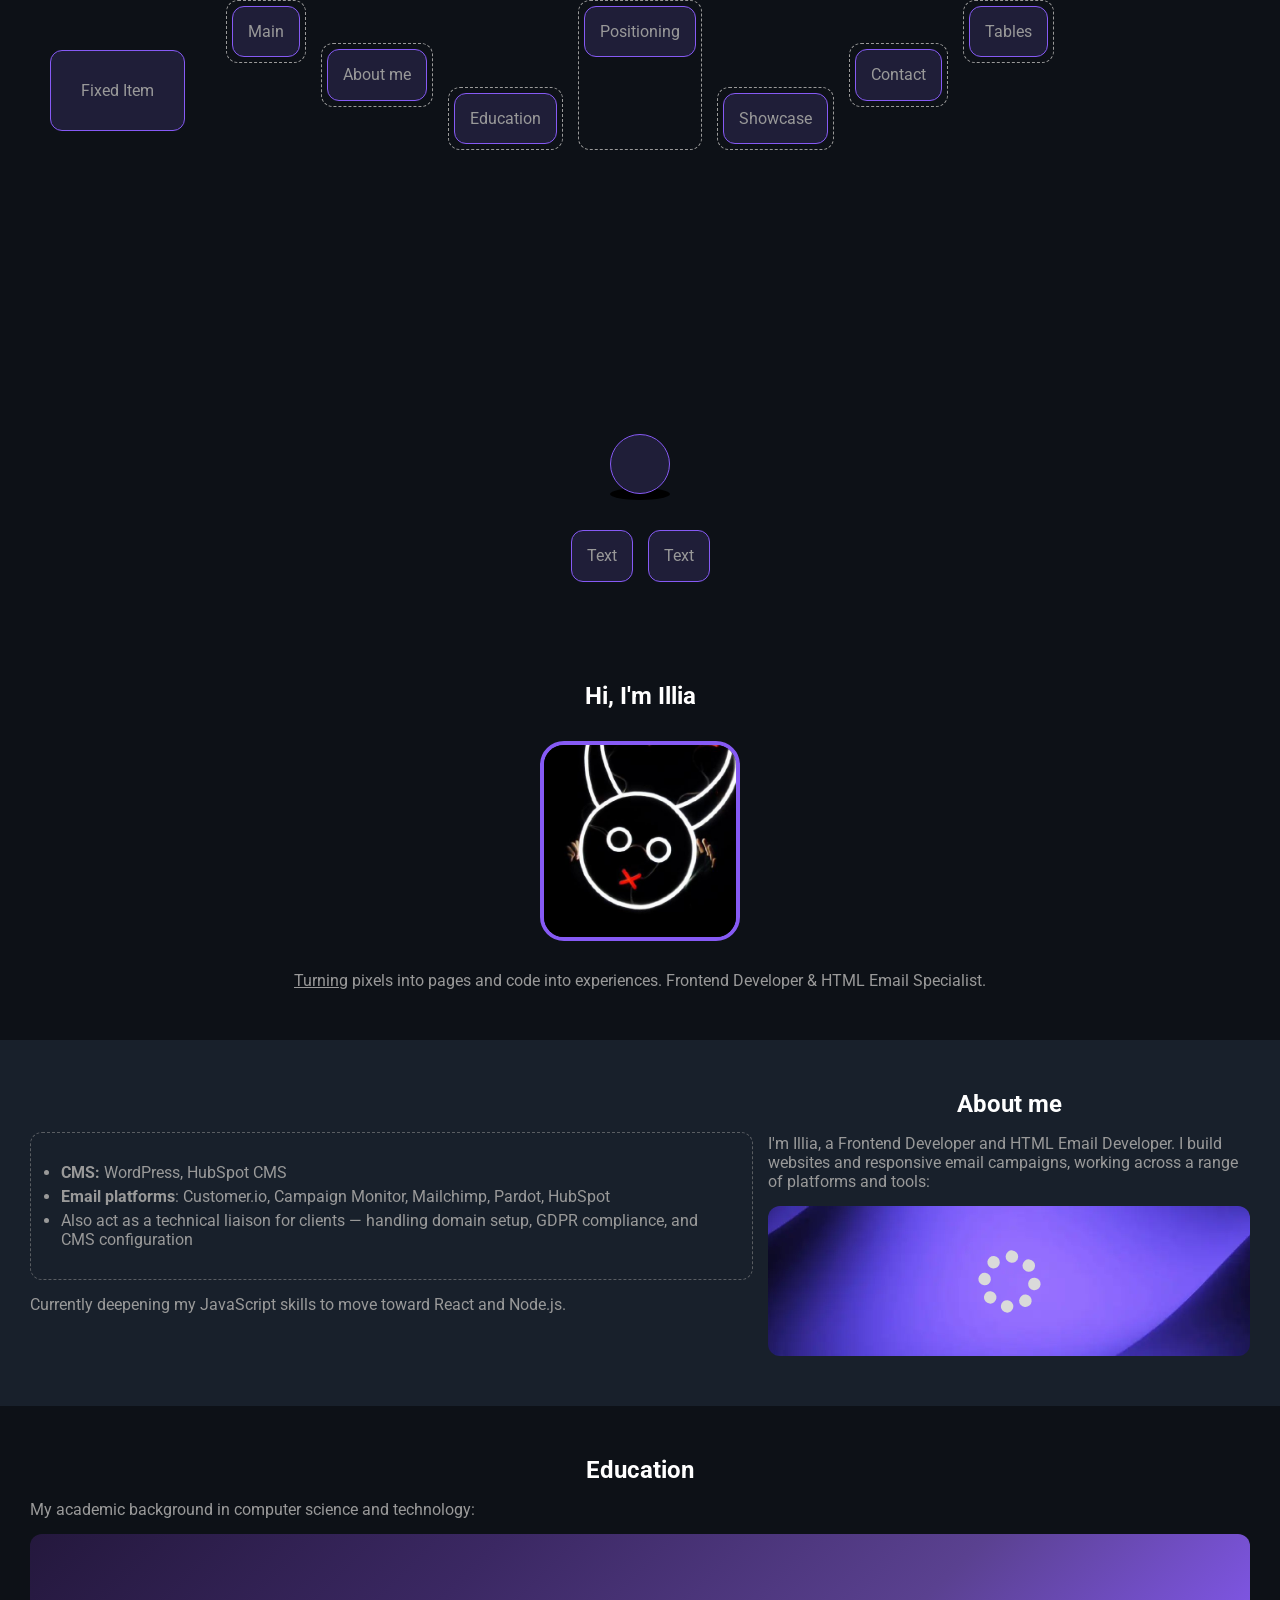
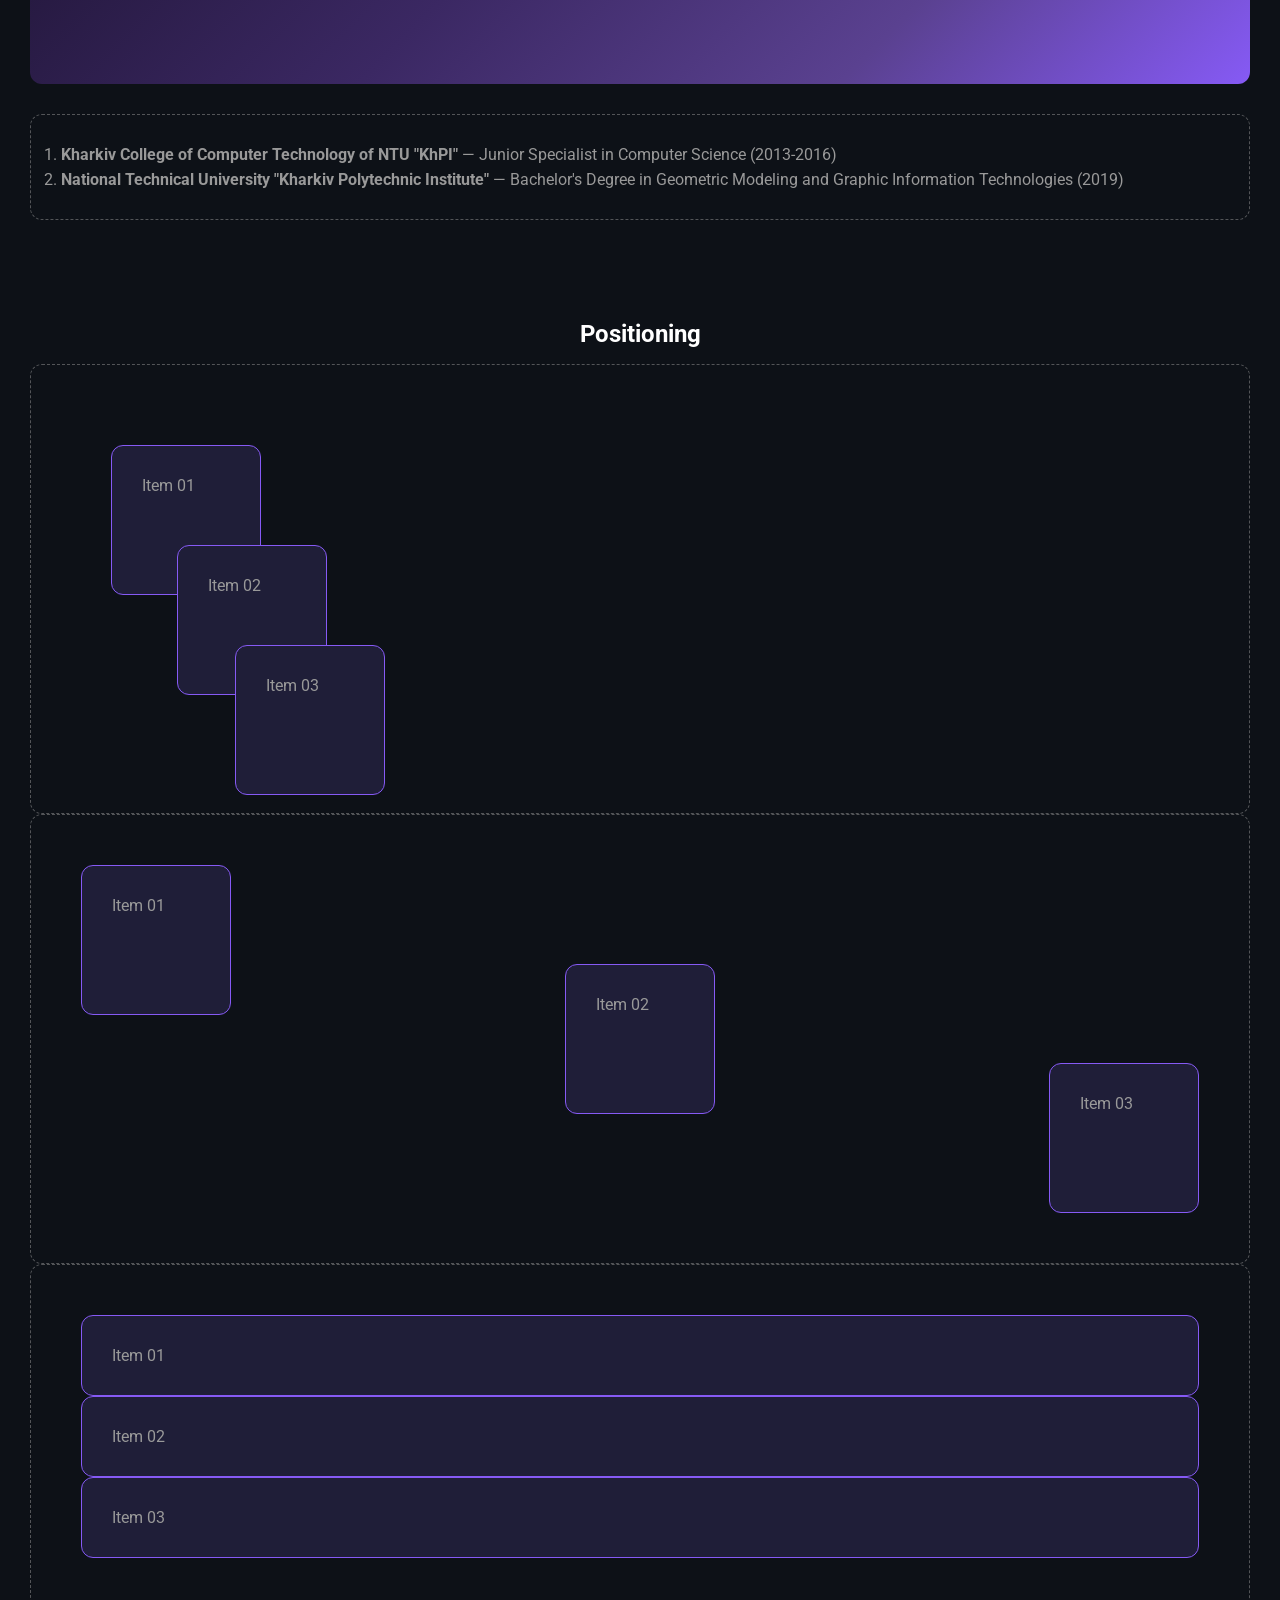
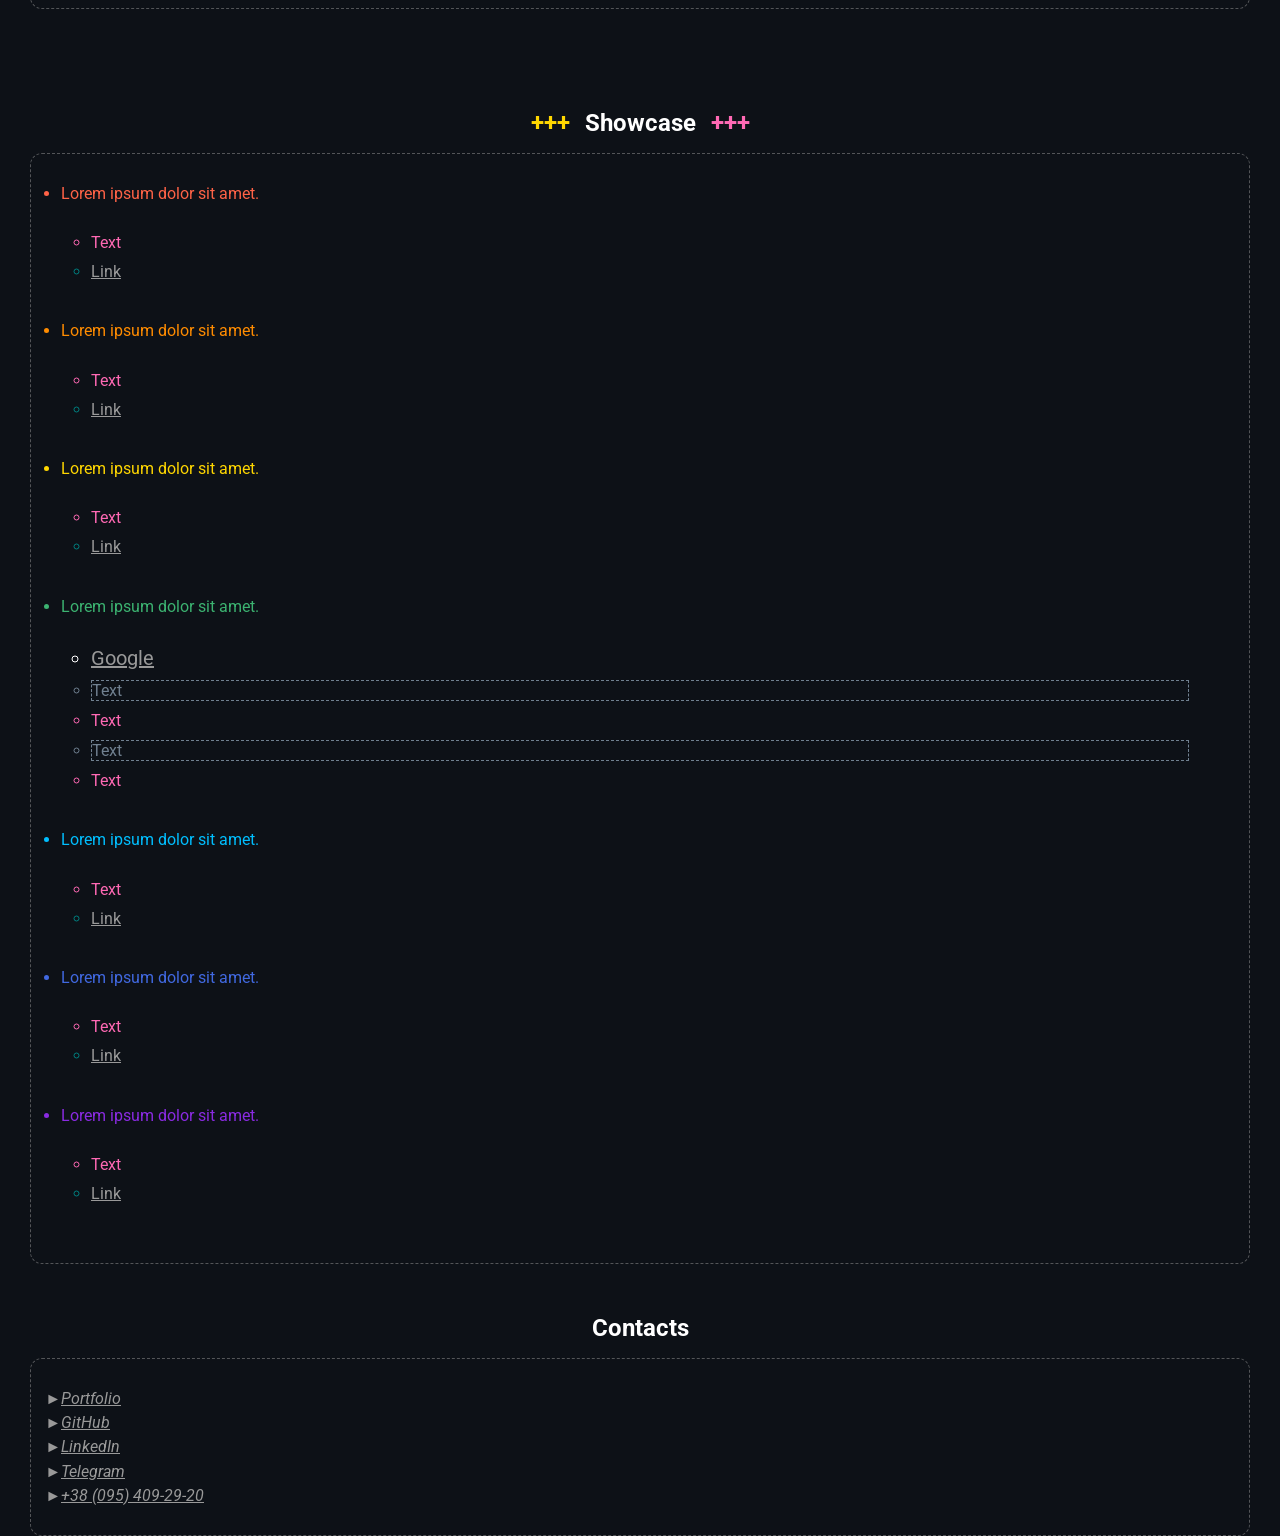
<file: index.html>
<!doctype html>
<html lang="en">
  <head>
    <meta charset="UTF-8" />
    <meta name="viewport" content="width=device-width, initial-scale=1.0" />
    <title>Homework 12</title>
    <link rel="preconnect" href="https://fonts.googleapis.com" />
    <link rel="preconnect" href="https://fonts.gstatic.com" crossorigin />
    <link
      href="https://fonts.googleapis.com/css2?family=Roboto:ital,wght@0,400;0,700;1,400;1,700&display=swap"
      rel="stylesheet"
    />
    <link
      rel="stylesheet"
      href="https://cdn.jsdelivr.net/npm/modern-normalize@3.0.1/modern-normalize.min.css"
    />
    <link rel="stylesheet" href="./styles/styles.css" />
  </head>
  <body>
    <header id="header">
      <div class="container">
        <nav>
          <ul class="menu-list list-reset">
            <li><a href="#main-title">Main</a></li>
            <li><a href="#about-me">About me</a></li>
            <li><a href="#education">Education</a></li>
            <li><a href="#positioning">Positioning</a></li>
            <li><a href="#showcase">Showcase</a></li>
            <li><a href="./pages/contact.html">Contact</a></li>
            <li><a href="./pages/tables.html">Tables</a></li>
          </ul>
        </nav>
      </div>
    </header>
    <main id="main">
      <section class="animation-section">
        <div class="container rows">
          <div class="ball-scene">
            <div class="ball-scene__ball"></div>
            <div class="ball-scene__shadow"></div>
          </div>
          <ul class="btn-list btn-list--center list-reset">
            <li><a class="btn" href="#">Text</a></li>
            <li><button class="btn" type="button">Text</button></li>
          </ul>
        </div>
      </section>
      <section id="main-title" class="hero-section">
        <div class="hero__container container rows">
          <img
            class="hero__photo"
            src="./images/photo-01.webp"
            alt="Illia Bocharov - Photo"
            width="200"
            height="200"
          />
          <h1 class="hero__title">Hi, I'm Illia</h1>
          <p class="hero__copy">
            <a href="http://link">Turning</a> pixels into pages and code into
            experiences. Frontend Developer & HTML Email Specialist.
          </p>
        </div>
      </section>
      <section id="about-me" class="about-section about-section--bg">
        <div class="container">
          <div class="columns">
            <div class="columns__column">
              <h2>About me</h2>
              <p>
                I'm Illia, a Frontend Developer and HTML Email Developer. I
                build websites and responsive email campaigns, working across a
                range of platforms and tools:
              </p>
              <div class="about__decoration decoration decoration--image"></div>
            </div>
            <div class="columns__column">
              <ul class="bordered-list">
                <li><strong>CMS:</strong> WordPress, HubSpot CMS</li>
                <li>
                  <strong>Email platforms</strong>: Customer.io, Campaign
                  Monitor, Mailchimp, Pardot, HubSpot
                </li>
                <li>
                  Also act as a technical liaison for clients — handling domain
                  setup, GDPR compliance, and CMS configuration
                </li>
              </ul>
              <p>
                Currently deepening my JavaScript skills to move toward React
                and Node.js.
              </p>
            </div>
          </div>
        </div>
      </section>
      <section id="education">
        <div class="container">
          <h2>Education</h2>
          <p>My academic background in computer science and technology:</p>
          <div class="decoration decoration--gradient"></div>
          <ol class="bordered-list">
            <li>
              <strong
                >Kharkiv College of Computer Technology of NTU "KhPI"</strong
              >
              — Junior Specialist in Computer Science (2013-2016)
            </li>
            <li>
              <strong
                >National Technical University "Kharkiv Polytechnic
                Institute"</strong
              >
              — Bachelor's Degree in Geometric Modeling and Graphic Information
              Technologies (2019)
            </li>
          </ol>
        </div>
      </section>
      <section id="positioning" class="positioning-section">
        <div class="container">
          <h2>Positioning</h2>
          <ul class="reative bordered-list list-reset">
            <li class="reative__item card">Item 01</li>
            <li class="reative__item card">Item 02</li>
            <li class="reative__item card">Item 03</li>
          </ul>
          <ul class="absolute bordered-list list-reset">
            <li class="absolute__item card">Item 01</li>
            <li class="absolute__item card">Item 02</li>
            <li class="absolute__item card">Item 03</li>
          </ul>
          <ul class="sticky bordered-list list-reset">
            <li class="sticky__item card">Item 01</li>
            <li class="sticky__item card">Item 02</li>
            <li class="sticky__item card">Item 03</li>
          </ul>
          <div class="fixed card">Fixed Item</div>
        </div>
      </section>
      <section id="showcase" class="showcase-section">
        <div class="container">
          <h2 class="showcase__heading">Showcase</h2>
          <ul class="showcase-list bordered-list">
            <li>
              Lorem ipsum dolor sit amet.
              <ul class="bordered-list">
                <li><p>Text</p></li>
                <li>
                  <p><a href="#">Link</a></p>
                </li>
              </ul>
            </li>
            <li>
              Lorem ipsum dolor sit amet.
              <ul class="bordered-list">
                <li><p>Text</p></li>
                <li>
                  <p><a href="#">Link</a></p>
                </li>
              </ul>
            </li>
            <li>
              Lorem ipsum dolor sit amet.
              <ul class="bordered-list">
                <li><p>Text</p></li>
                <li>
                  <p><a href="#">Link</a></p>
                </li>
              </ul>
            </li>
            <li>
              Lorem ipsum dolor sit amet.
              <ul class="bordered-list">
                <li>
                  <p><a href="https://www.google.com">Google</a></p>
                </li>
                <li><p>Text</p></li>
                <li><p>Text</p></li>
                <li><p>Text</p></li>
                <li><p>Text</p></li>
              </ul>
            </li>
            <li>
              Lorem ipsum dolor sit amet.
              <ul class="bordered-list">
                <li><p>Text</p></li>
                <li>
                  <p><a href="#">Link</a></p>
                </li>
              </ul>
            </li>
            <li>
              Lorem ipsum dolor sit amet.
              <ul class="bordered-list">
                <li><p>Text</p></li>
                <li>
                  <p><a href="#">Link</a></p>
                </li>
              </ul>
            </li>
            <li>
              Lorem ipsum dolor sit amet.
              <ul class="bordered-list">
                <li><p>Text</p></li>
                <li>
                  <p><a href="#">Link</a></p>
                </li>
              </ul>
            </li>
          </ul>
        </div>
      </section>
    </main>
    <footer id="footer">
      <div class="container">
        <h2>Contacts</h2>
        <address>
          <ul class="contacts-list bordered-list">
            <li>
              <a target="_blank" href="https://fillia911.github.io/portfolio/"
                >Portfolio</a
              >
            </li>
            <li>
              <a target="_blank" href="https://github.com/Fillia911">GitHub</a>
            </li>
            <li>
              <a
                target="_blank"
                href="https://www.linkedin.com/in/illia-bocharov-9318011b3/"
                >LinkedIn</a
              >
            </li>
            <li>
              <a target="_blank" href="https://t.me/by_Fillia">Telegram</a>
            </li>
            <li>
              <a href="tel:+380954092920">+38 (095) 409-29-20</a>
            </li>
          </ul>
        </address>
      </div>
    </footer>
  </body>
</html>
</file>
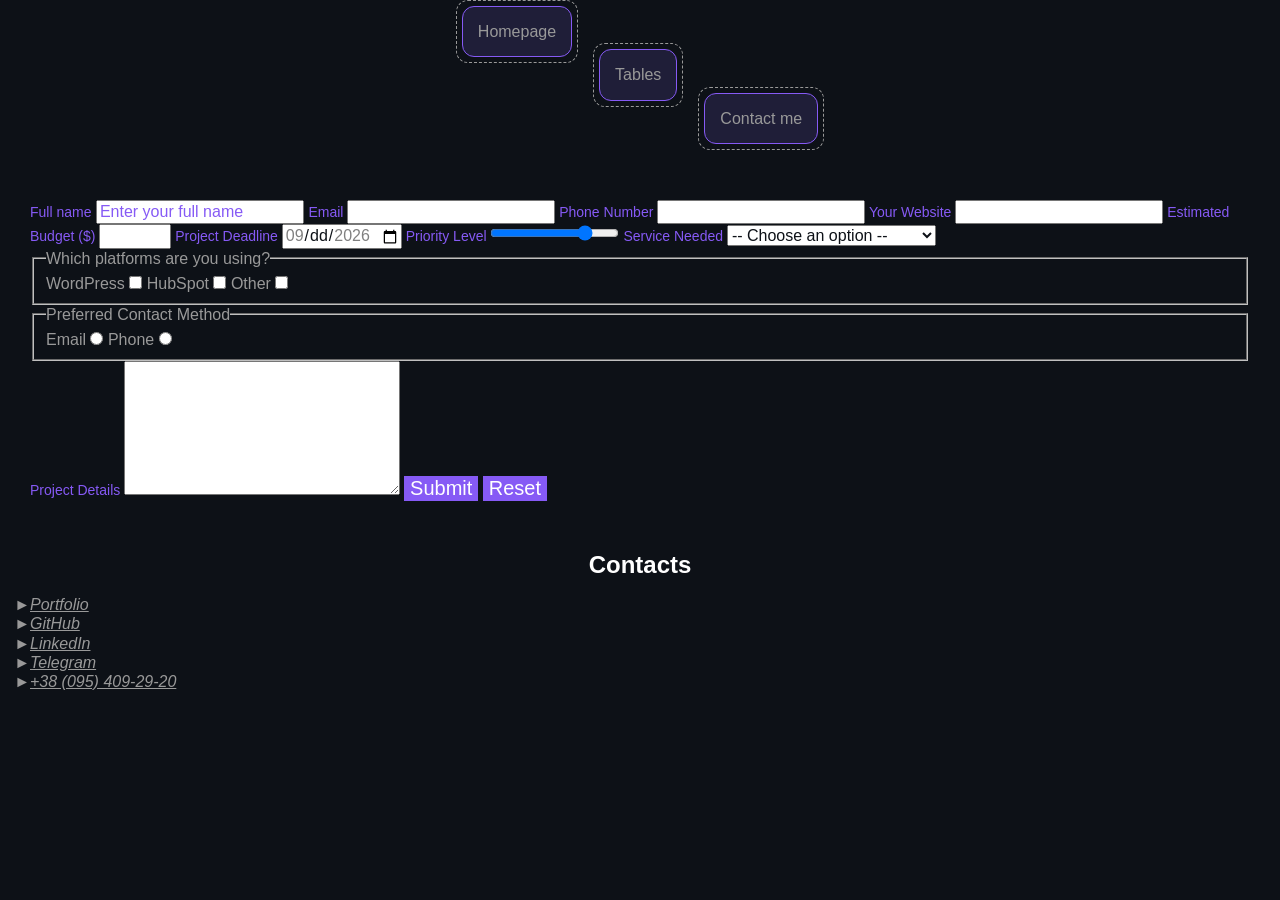
<file: pages/contact.html>
<!doctype html>
<html lang="en">
  <head>
    <meta charset="UTF-8" />
    <meta name="viewport" content="width=device-width, initial-scale=1.0" />
    <title>Contact</title>
    <link
      rel="stylesheet"
      href="https://cdn.jsdelivr.net/npm/modern-normalize@3.0.1/modern-normalize.min.css"
    />
    <link rel="stylesheet" href="../styles/styles.css" />
  </head>
  <body>
    <header id="header">
      <div class="container">
        <nav>
          <ul class="menu-list list-reset">
            <li><a href="../index.html">Homepage</a></li>
            <li><a href="./tables.html">Tables</a></li>
            <li><a href="#form">Contact me</a></li>
          </ul>
        </nav>
      </div>
    </header>
    <main id="main">
      <section id="form">
        <div class="container">
          <form>
            <!-- Text -->
            <label for="fullname">Full name</label>
            <input
              id="fullname"
              type="text"
              name="fullname"
              placeholder="Enter your full name"
            />
            <!-- Email -->
            <label>
              Email
              <input type="email" name="email" />
            </label>
            <!-- Tel -->
            <label>
              Phone Number
              <input type="tel" name="phone" />
            </label>
            <!-- URL -->
            <label>
              Your Website
              <input type="url" name="website" />
            </label>
            <!-- Number -->
            <label>
              Estimated Budget ($)
              <input type="number" name="budget" min="0" max="1000" step="7" />
            </label>
            <!-- Date -->
            <label>
              Project Deadline
              <input
                type="date"
                name="deadline"
                min="2026-09-07"
                max="2026-09-27"
              />
            </label>
            <!-- Range -->
            <label>
              Priority Level
              <input
                type="range"
                name="priority"
                min="0"
                max="100"
                value="77"
              />
            </label>
            <!-- Select -->
            <label>
              Service Needed
              <select name="service">
                <option value="" disabled selected>
                  -- Choose an option --
                </option>
                <option value="web-dev">Web Development</option>
                <option value="email-dev">HTML Email Development</option>
                <option value="consulting">Technical Consulting</option>
              </select>
            </label>
            <!-- Checkbox -->
            <fieldset>
              <legend>Which platforms are you using?</legend>
              <label>
                WordPress
                <input type="checkbox" name="platforms" value="wordpress" />
              </label>
              <label>
                HubSpot
                <input type="checkbox" name="platforms" value="hubspot" />
              </label>
              <label>
                Other
                <input type="checkbox" name="platforms" value="other" />
              </label>
            </fieldset>
            <!-- Radio -->
            <fieldset>
              <legend>Preferred Contact Method</legend>
              <label>
                Email
                <input type="radio" name="contact-method" value="email" />
              </label>
              <label>
                Phone
                <input type="radio" name="contact-method" value="phone" />
              </label>
            </fieldset>
            <!-- Textarea -->
            <label>
              Project Details
              <textarea name="message" rows="7" cols="27"></textarea>
            </label>
            <!-- Submit -->
            <button type="submit">Submit</button>
            <button type="reset">Reset</button>
          </form>
        </div>
      </section>
    </main>
    <footer id="footer">
      <div class="container">
        <h2>Contacts</h2>
        <address>
          <ul class="contacts-list">
            <li>
              <a target="_blank" href="https://fillia911.github.io/portfolio/"
                >Portfolio</a
              >
            </li>
            <li>
              <a target="_blank" href="https://github.com/Fillia911">GitHub</a>
            </li>
            <li>
              <a
                target="_blank"
                href="https://www.linkedin.com/in/illia-bocharov-9318011b3/"
                >LinkedIn</a
              >
            </li>
            <li>
              <a target="_blank" href="https://t.me/by_Fillia">Telegram</a>
            </li>
            <li>
              <a href="tel:+380954092920">+38 (095) 409-29-20</a>
            </li>
          </ul>
        </address>
      </div>
    </footer>
  </body>
</html>
</file>
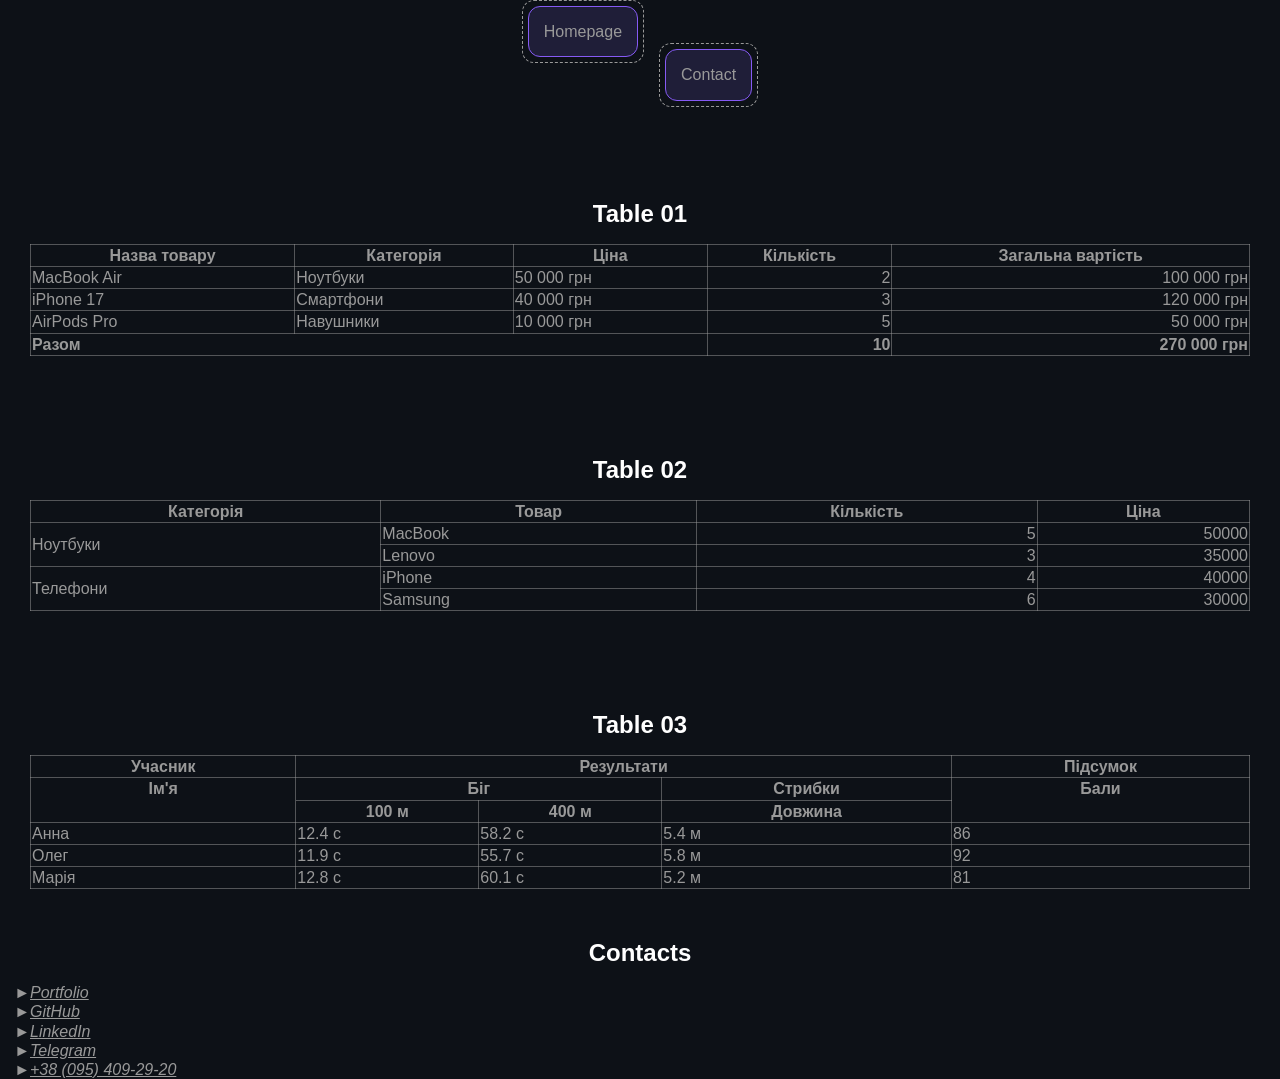
<file: pages/tables.html>
<!doctype html>
<html lang="en">
  <head>
    <meta charset="UTF-8" />
    <meta name="viewport" content="width=device-width, initial-scale=1.0" />
    <title>Tables</title>
    <link
      rel="stylesheet"
      href="https://cdn.jsdelivr.net/npm/modern-normalize@3.0.1/modern-normalize.min.css"
    />
    <link rel="stylesheet" href="../styles/styles.css" />
  </head>
  <body>
    <header id="header">
      <div class="container">
        <nav>
          <ul class="menu-list list-reset">
            <li><a href="../index.html">Homepage</a></li>
            <li><a href="./contact.html">Contact</a></li>
          </ul>
        </nav>
      </div>
    </header>
    <main id="main">
      <section>
        <div class="container">
          <h2>Table 01</h2>
          <table class="table-01">
            <thead>
              <tr>
                <th>Назва товару</th>
                <th>Категорія</th>
                <th>Ціна</th>
                <th>Кількість</th>
                <th>Загальна вартість</th>
              </tr>
            </thead>
            <tbody>
              <tr>
                <td>MacBook Air</td>
                <td>Ноутбуки</td>
                <td>50 000 грн</td>
                <td>2</td>
                <td>100 000 грн</td>
              </tr>
              <tr>
                <td>iPhone 17</td>
                <td>Смартфони</td>
                <td>40 000 грн</td>
                <td>3</td>
                <td>120 000 грн</td>
              </tr>
              <tr>
                <td>AirPods Pro</td>
                <td>Навушники</td>
                <td>10 000 грн</td>
                <td>5</td>
                <td>50 000 грн</td>
              </tr>
            </tbody>
            <tfoot>
              <tr>
                <td colspan="3">Разом</td>
                <td>10</td>
                <td>270 000 грн</td>
              </tr>
            </tfoot>
          </table>
        </div>
      </section>
      <section>
        <div class="container">
          <h2>Table 02</h2>
          <table class="table-02">
            <thead>
              <tr>
                <th>Категорія</th>
                <th>Товар</th>
                <th>Кількість</th>
                <th>Ціна</th>
              </tr>
            </thead>
            <tbody>
              <tr>
                <td rowspan="2">Ноутбуки</td>
                <td>MacBook</td>
                <td>5</td>
                <td>50000</td>
              </tr>
              <tr>
                <td>Lenovo</td>
                <td>3</td>
                <td>35000</td>
              </tr>
              <tr>
                <td rowspan="2">Телефони</td>
                <td>iPhone</td>
                <td>4</td>
                <td>40000</td>
              </tr>
              <tr>
                <td>Samsung</td>
                <td>6</td>
                <td>30000</td>
              </tr>
            </tbody>
          </table>
        </div>
      </section>
      <section>
        <div class="container">
          <h2>Table 03</h2>
          <table>
            <thead>
              <tr>
                <th>Учасник</th>
                <th colspan="3">Результати</th>
                <th>Підсумок</th>
              </tr>
              <tr>
                <th class="hide-border">Ім'я</th>
                <th colspan="2">Біг</th>
                <th>Стрибки</th>
                <th class="hide-border">Бали</th>
              </tr>
              <tr>
                <th></th>
                <th>100 м</th>
                <th>400 м</th>
                <th>Довжина</th>
                <th></th>
              </tr>
            </thead>
            <tbody>
              <tr>
                <td>Анна</td>
                <td>12.4 с</td>
                <td>58.2 с</td>
                <td>5.4 м</td>
                <td>86</td>
              </tr>
              <tr>
                <td>Олег</td>
                <td>11.9 с</td>
                <td>55.7 с</td>
                <td>5.8 м</td>
                <td>92</td>
              </tr>
              <tr>
                <td>Марія</td>
                <td>12.8 с</td>
                <td>60.1 с</td>
                <td>5.2 м</td>
                <td>81</td>
              </tr>
            </tbody>
          </table>
        </div>
      </section>
    </main>
    <footer id="footer">
      <div class="container">
        <h2>Contacts</h2>
        <address>
          <ul class="contacts-list">
            <li>
              <a target="_blank" href="https://fillia911.github.io/portfolio/"
                >Portfolio</a
              >
            </li>
            <li>
              <a target="_blank" href="https://github.com/Fillia911">GitHub</a>
            </li>
            <li>
              <a
                target="_blank"
                href="https://www.linkedin.com/in/illia-bocharov-9318011b3/"
                >LinkedIn</a
              >
            </li>
            <li>
              <a target="_blank" href="https://t.me/by_Fillia">Telegram</a>
            </li>
            <li>
              <a href="tel:+380954092920">+38 (095) 409-29-20</a>
            </li>
          </ul>
        </address>
      </div>
    </footer>
  </body>
</html>
</file>
<file: styles/styles.css>
:root {
  /* colors */
  --black: #0d1117;
  --white: #fff;
  --gray: #999;

  --bg-color: #1f1e38;
  --accent-color: #865af5;

  /* layout */
  --container-width: 1400px;
  --border-radius: 24px;
  --global-rows-gap: 30px;
  --global-column-gap: 15px;

  /* fonts */
  --font-sans: 'Roboto', 'Arial', 'Helvetica', sans-serif;

  /* animation */
  --animation-duration: .3s;
  --animation-timing-function: ease-in-out;
}

:where(a, button, input, select, textarea, [tabindex]:not([tabindex="-1"])) {
  outline: 3px solid transparent;
  outline-offset: 2px;
}

:where(a, button, input, select, textarea, [tabindex]:not([tabindex="-1"])):focus-visible {
  outline-color: var(--accent-color);
}

h1,
h2,
h3,
h4,
h5,
h6,
p,
ul,
ol {
  margin: 0;
  padding: 0;
}

h1,
h2,
h3,
h4,
h5,
h6 {
  margin-bottom: calc(var(--global-rows-gap) / 2);
  color: var(--white);
  text-align: center;
}

p,ol,ul {
  margin-bottom: calc(var(--global-rows-gap) / 2);
}

:where(h1, h2, h3, h4, h5, h6, p, ul, ol, dl, blockquote):last-child {
  margin-bottom: 0;
}

a {
  transition-property: color, outline-color;
  transition-duration: var(--animation-duration);
  transition-timing-function: var(--animation-timing-function);

  color: var(--gray);
}

a:where(:hover, :focus-visible) {
  color: var(--accent-color);
}

body {
  background-color: var(--black);
  font-family: 'Roboto', 'Arial', 'Helvetica', sans-serif;
  font-size: 16px;
  line-height: 1.2;
  color: var(--gray);
}

/* ====== Elements ====== */
.container {
  max-width: var(--container-width);
  padding: 0 30px;
  margin: 0 auto;
}

.rows {
  display: flex;
  flex-direction: column;
  gap: var(--global-rows-gap);
}

.list-reset {
  list-style: none;
  margin: 0;
  padding: 0;
}

.bordered-list {
  border: 1px dashed oklch(from var(--gray) l c h / 0.5);
  border-radius: calc(var(--border-radius) / 2);
  padding: 30px;
}

.bordered-list li:not(:last-child) {
  margin-bottom: 5px;
}

.btn-list {
  display: flex;
  column-gap: var(--global-column-gap);
}

.btn-list--center {
  justify-content: center;
}

.btn {
  transition-property: background-color, color, outline-color;
  transition-duration: var(--animation-duration);
  transition-timing-function: var(--animation-timing-function);

  display: inline-block;
  background-color: var(--bg-color);
  border: none;
  border: 1px solid var(--accent-color);
  border-radius: calc(var(--border-radius) / 2);
  padding: 15px;
  font: 16px/20px var(--font-sans);
  color: var(--gray);
  text-align: center;
  text-decoration: none;
  cursor: pointer;
}

.btn:where(:hover, :focus-visible) {
  background-color: var(--gray);
  color: var(--white);
}

.ball-scene {
  --_ball-size: 60px;
  --_jump: 200px;
  --_duration: 1s;

  width: 200px;
  height: 300px;
  position: relative;
  margin-inline: auto;
}

.ball-scene__ball {
  width: var(--_ball-size);
  height: var(--_ball-size);
  position: absolute;
  left: 50%;
  bottom: 6px;
  margin-left: calc(var(--_ball-size) / -2);
  border-radius: 50%;
  background-color: var(--bg-color);
  border: 1px solid var(--accent-color);
  transform-origin: 50% 100%;
  z-index: 1;
  animation:
    ball-jump var(--_duration) infinite,
    ball-squash var(--_duration) infinite;
}

.ball-scene__shadow {
  width: var(--_ball-size);
  height: 12px;
  position: absolute;
  left: 50%;
  bottom: 0;
  margin-left: calc(var(--_ball-size) / -2);
  border-radius: 50%;
  background-color: #000;
  animation: ball-shadow var(--_duration) infinite;
}

@keyframes ball-jump {
  0%,
  100% {
    translate: 0 0;
  }
  50% {
    translate: 0 calc(var(--_jump) * -1);
  }
}

@keyframes ball-squash {
  0%,
  100% {
    scale: 1.3 0.7;
  }
  10%,
  90% {
    scale: 0.9 1.15;
  }
  25%,
  75% {
    scale: 1 1;
  }
}

@keyframes ball-shadow {
  0%,
  100% {
    scale: 1;
    opacity: 0.4;
  }
  50% {
    scale: 0.5;
    opacity: 0.1;
  }
}

.columns {
  display: flex;
  align-items: center;
  flex-direction: row-reverse;
  column-gap: var(--global-column-gap);
}

.columns__column {
  flex: 1;
}

.columns__column:nth-child(2) {
  flex: 1.5;
}

.decoration {
  padding: 75px 0;
  border-radius: calc(var(--border-radius) / 2);
  margin-bottom: var(--global-rows-gap);
}

.decoration--image {
  background-image: url('../images/ico-01.svg'), url('../images/bg-01.webp');
  background-size:
    auto 50%,
    cover;
  background-position: center;
  background-repeat: no-repeat;
}

.decoration--gradient {
  background: linear-gradient(
    135deg,
    #24183d 0%,
    #3b2863 35%,
    #5a4190 70%,
    #865af5 100%
  );
}

/* ====== Header ====== */
.menu-list {
  min-height: 150px;
  display: flex;
  align-items: flex-start;
  justify-content: center;
  column-gap: var(--global-column-gap);
}

.menu-list li {
  padding: 5px;
  margin: 0;
  border: 1px dashed var(--gray);
  border-radius: calc(var(--border-radius) / 2);
}

.menu-list li:where(:nth-child(2), :nth-child(6)) {
  align-self: center;
}

.menu-list li:where(:nth-child(3), :nth-child(5)) {
  align-self: flex-end;
}

.menu-list li:nth-child(4) {
  align-self: stretch;
}

.menu-list a {
  transition-property: background-color, color, outline-color;
  transition-duration: var(--animation-duration);
  transition-timing-function: var(--animation-timing-function);

  display: block;
  padding: 15px;
  text-decoration: none;
  background-color: var(--bg-color);
  border: 1px solid var(--accent-color);
  border-radius: calc(var(--border-radius) / 2);
  color: var(--gray);
}

.menu-list a:where(:hover, :focus-visible) {
  background-color: var(--gray);
  color: var(--white);
}

/* ====== Sections ====== */
section {
  padding-block: 50px;
}

section:where([class*='--bg']) {
  background-color: #18202b;
}

.hero-section .hero__container {
  align-items: center;
}

.hero-section .hero__container > * {
  margin: 0;
}

.hero-section .hero__photo {
  border: 4px solid var(--accent-color);
  border-radius: var(--border-radius);
  order: 2;
}

.hero-section .hero__title {
  order: 1;
}

.hero-section .hero__copy {
  order: 3;
}

.about-section .about__decoration {
  margin-bottom: 0;
}

.positioning-section .list-reset li {
  margin: 0;
}

.positioning-section .card {
  background-color: var(--bg-color);
  border: 1px solid var(--accent-color);
  border-radius: calc(var(--border-radius) / 2);
  padding: 30px;
}

.positioning-section .reative {
  height: 450px;
}

.positioning-section .reative__item {
  width: 150px;
  height: 150px;
  position: relative;
}

.positioning-section .reative__item:first-child {
  top: 50px;
  left: 50px;
}

.positioning-section .reative__item:nth-child(2) {
  left: 10%;
}

.positioning-section .reative__item:nth-child(3) {
  bottom: 50px;
  left: 15%;
}

.positioning-section .absolute {
  height: 450px;
  position: relative;
}

.positioning-section .absolute__item {
  width: 150px;
  height: 150px;
  position: absolute;
}

.positioning-section .absolute__item:first-child {
  top: 50px;
  left: 50px;
}

.positioning-section .absolute__item:nth-child(2) {
  top: calc(50% - 75px);
  left: calc(50% - 75px);
}

.positioning-section .absolute__item:nth-child(3) {
  bottom: 50px;
  right: 50px;
}

.positioning-section .sticky {
  padding: 50px;
}

.positioning-section .sticky__item {
  position: sticky;
  top: 25vh;
}

.positioning-section .fixed {
  position: fixed;
  top: 50px;
  left: 50px;
}


.showcase-section .showcase__heading::before {
  content: '+++';
  color: gold;
  margin: 0 15px;
}

.showcase-section .showcase__heading::after {
  content: '+++';
  color: hotpink;
  margin: 0 15px;
}

.showcase-section .showcase-list ul {
  border: none;
}

.showcase-section .showcase-list li:not(:last-child) {
  margin-bottom: 10px;
}

.showcase-section .showcase-list > li:nth-child(even) {
  color: darkorange;
}

.showcase-section .showcase-list > li:nth-child(odd) {
  color: deepskyblue;
}

.showcase-section .showcase-list > li:first-child {
  color: tomato;
}

.showcase-section .showcase-list > li:nth-child(3) {
  color: gold;
}

.showcase-section .showcase-list > li:nth-of-type(4) {
  color: mediumseagreen;
}

.showcase-section .showcase-list > li:nth-last-of-type(2) {
  color: royalblue;
}

.showcase-section .showcase-list > li:last-child {
  color: blueviolet;
}

.showcase-section .showcase-list > li > ul {
  color: var(--gray);
}

.showcase-section .showcase-list > li > ul > li:not(:has(a)) {
  color: hotpink;
}

.showcase-section .showcase-list > li > ul > li:has(a) {
  color: teal;
}

.showcase-section .showcase-list > li > ul > li:has(a[href^='https://']) {
  font-size: 20px;
  color: var(--white);
  text-decoration: underline;
}

/* ====== Style with the highest specificity ====== */
.showcase-section .showcase-list > li > ul > li:has(a[href^='https://']) ~ li:nth-child(even) {
  border: 1px dashed slategray;
  color: slategray;
}

.showcase-section .showcase-list > li > ul > li:has(a[href^='https://']) + li {
  border: 1px dashed var(--white);
  color: var(--white);
}

/* ====== Footer ====== */
.contacts-list li::marker {
  content: '►';
}

/* ====== Page tables ====== */
table {
  width: 100%;
  border-collapse: collapse;
}

td,
th {
  border: 1px solid oklch(from var(--gray) l c h / 0.5);
}

:where(.table-01, .table-02) > *:not(thead) tr > *:nth-last-child(-n + 2) {
  text-align: right;
}

.table-01 tfoot {
  font-weight: 700;
}

.hide-border {
  border-bottom-color: transparent;
}

/* ====== Page contact ====== */

form > label {
  font-size: 14px;
  color: var(--accent-color);
}

form :where(input, select, textarea) {
  font-size: 16px;
  color: var(--black);
}

form input::placeholder {
  color: var(--accent-color);
}

form button {
  outline: none;
  border: none;
  background-color: var(--accent-color);
  font-size: 20px;
  color: var(--white);
}

form button:where(:hover, :focus-visible) {
  background-color: royalblue;
}
</file>
